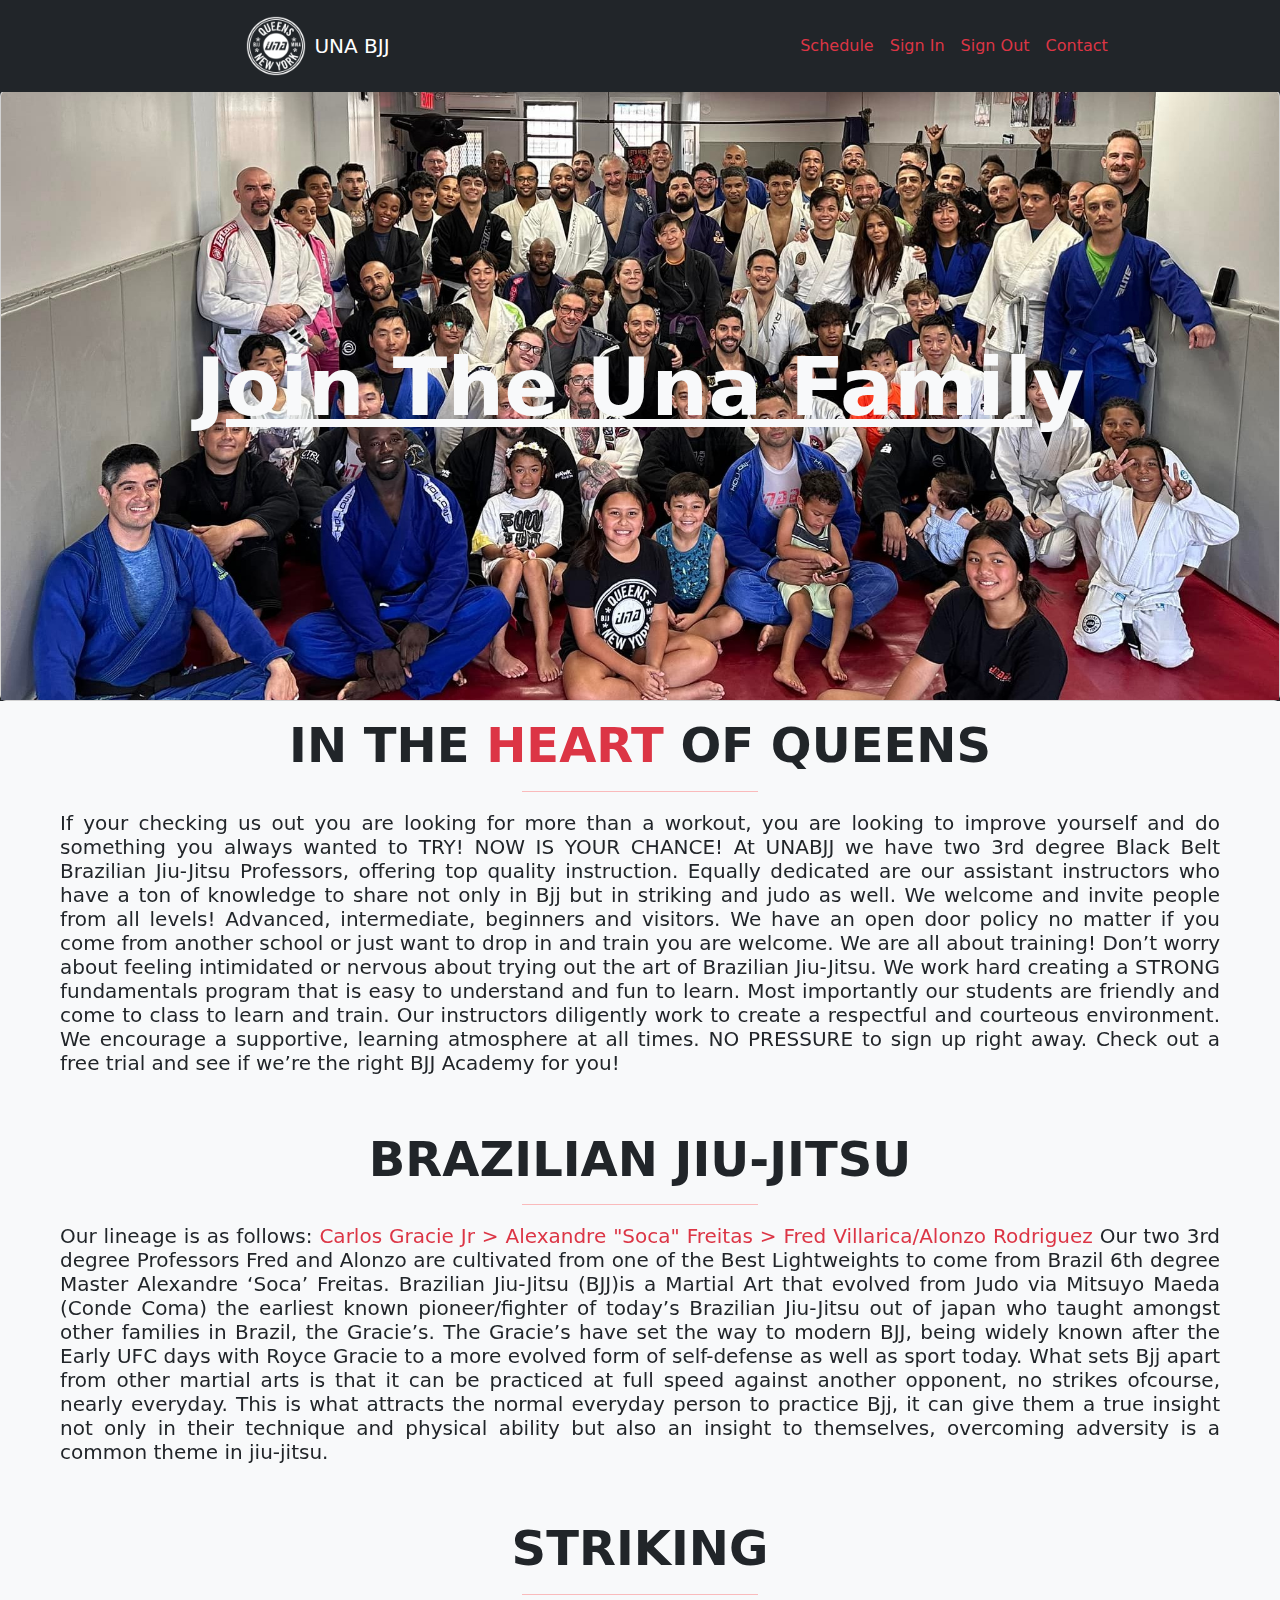
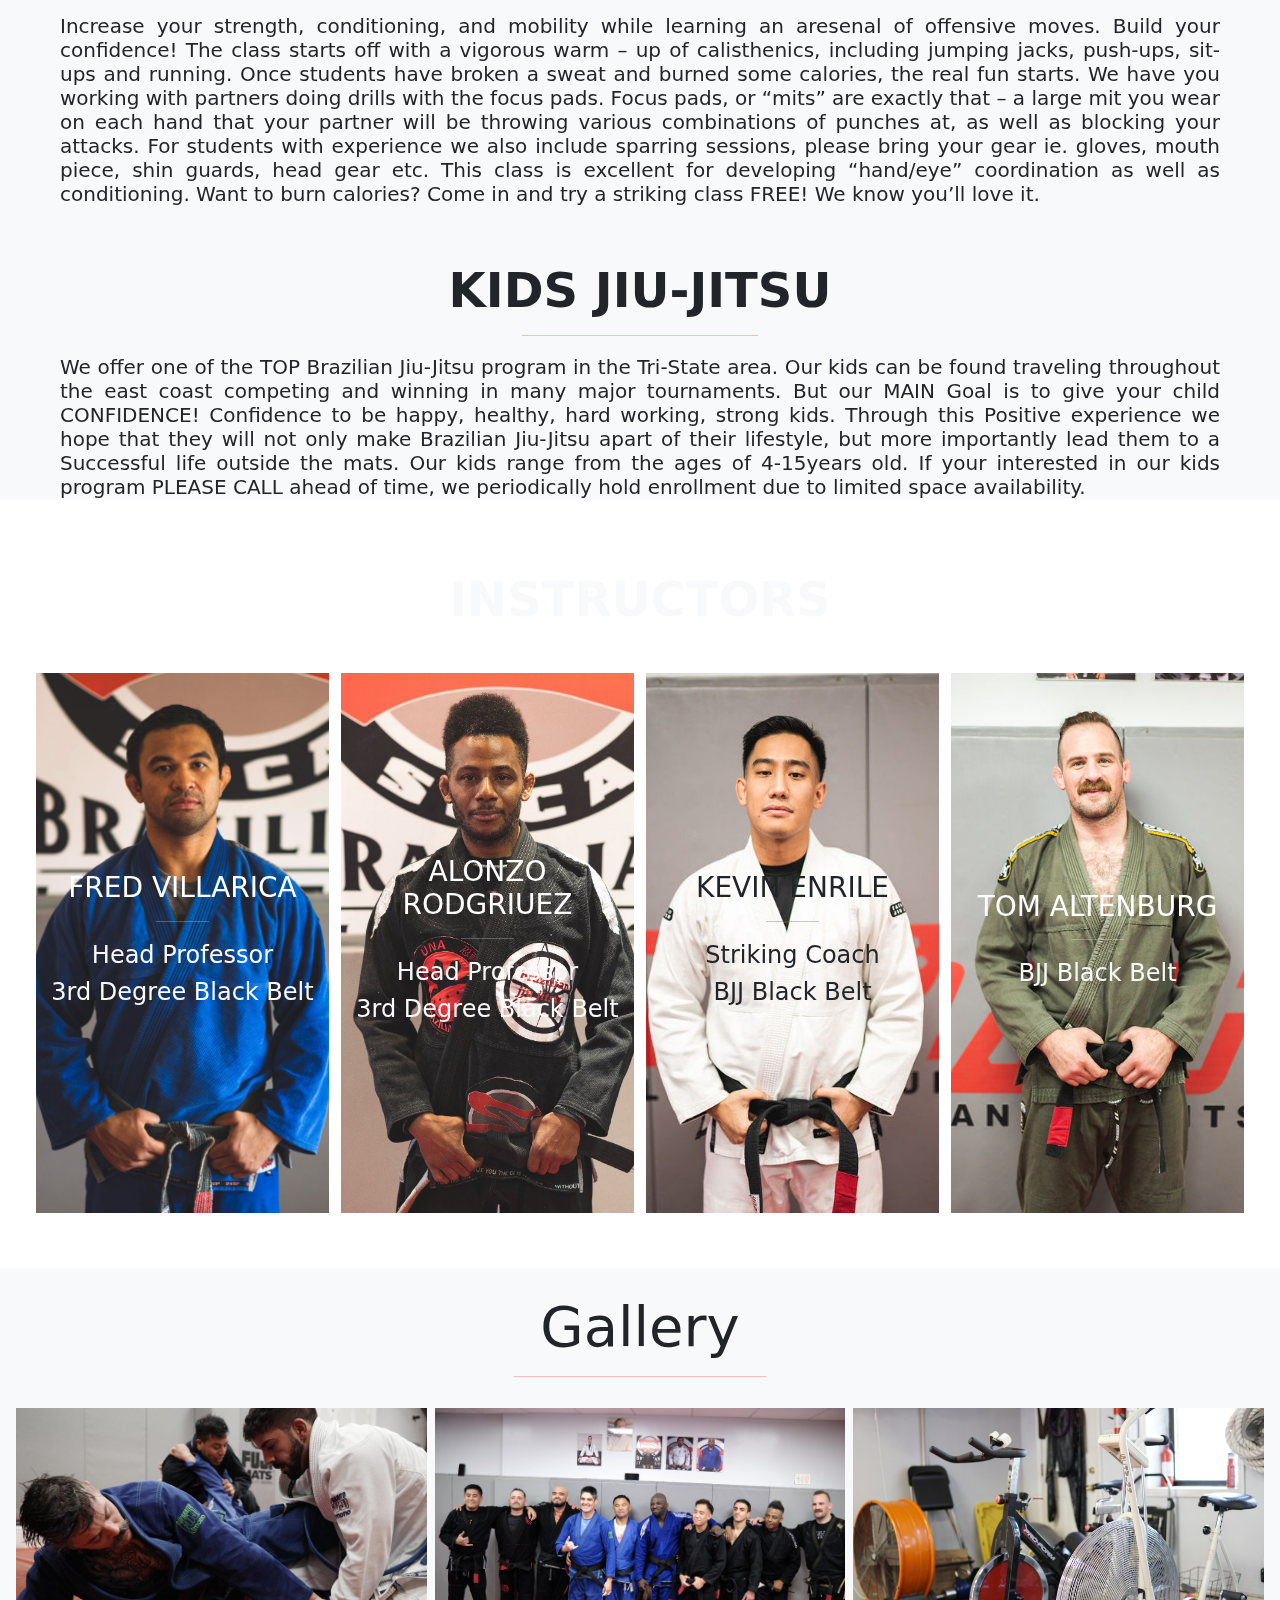
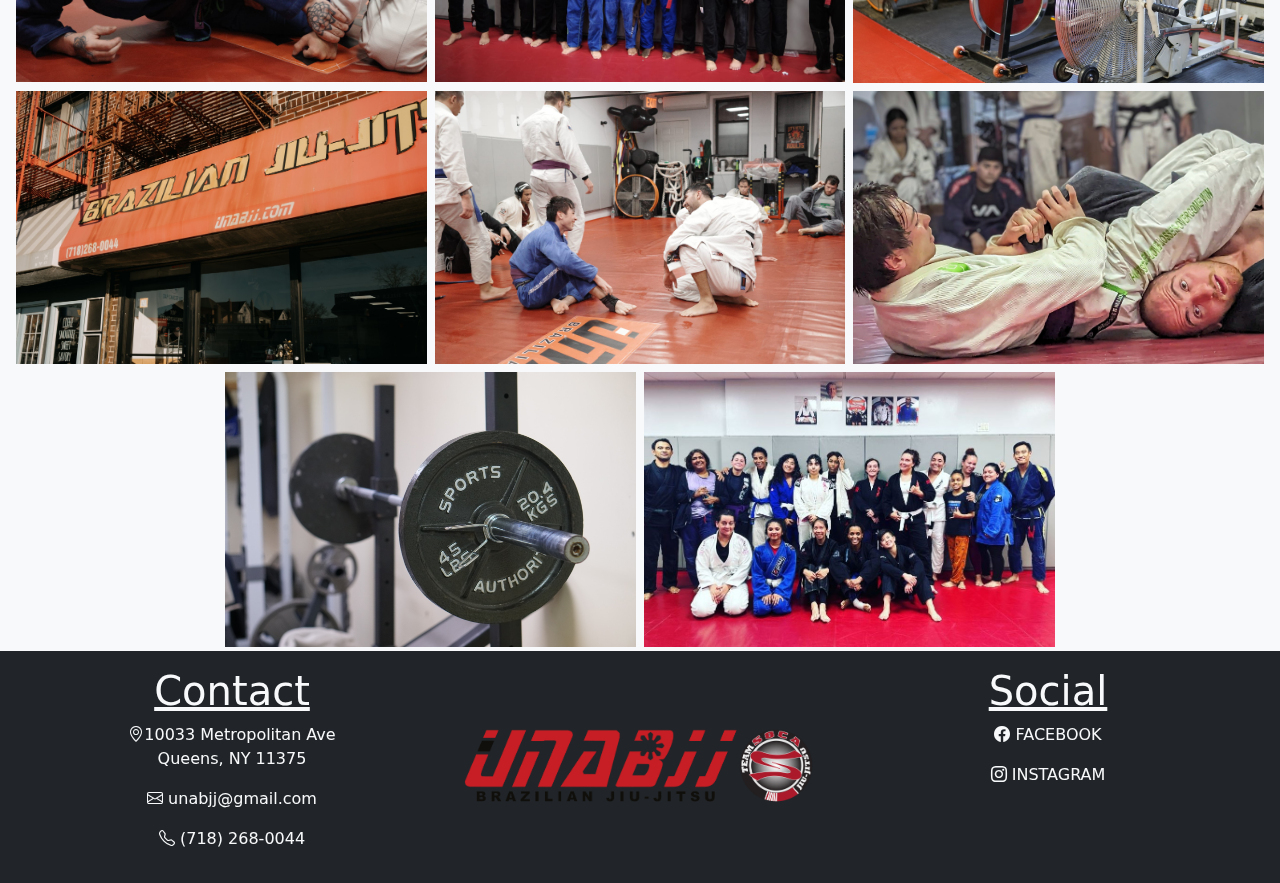
<file: index.html>
<!DOCTYPE html>
<html lang="en">
<head>
<meta charset="UTF-8">
<meta name="viewport" content="width=device-width, initial-scale=1.0">
<meta http-equiv="X-UA-Compatible" content="ie=edge">

<link rel="stylesheet" href="https://cdnjs.cloudflare.com/ajax/libs/twitter-bootstrap/5.1.0/css/bootstrap.min.css">
<link rel="stylesheet" href="https://cdnjs.cloudflare.com/ajax/libs/font-awesome/5.15.4/css/all.min.css">
<link rel="stylesheet" href="https://cdn.jsdelivr.net/npm/bootstrap-icons@1.5.0/font/bootstrap-icons.css"> <!--for icons-->
<link rel="stylesheet" href="style.css">


<script defer src="https://cdnjs.cloudflare.com/ajax/libs/popper.js/2.9.2/umd/popper.min.js"></script>
<script defer src="https://cdnjs.cloudflare.com/ajax/libs/twitter-bootstrap/5.1.0/js/bootstrap.min.js"></script>


<!-- Uncomment to show borders -->
<!-- <style>*{border: 1px solid red;}</style> -->

<title>UNA BJJ</title>
</head>
<body>

    <!-- Navbar -->
    <nav class="navbar navbar-expand-md navbar-dark bg-dark fixed-top">
        <div class="container-fluid py-2">
            <div class="col-6 d-flex justify-content-center">
                <img class = "img-fluid" src = "static/logo-overlay.png" alt="Una Logo" id = "logo">
                <header class="d-flex navbar-brand align-items-center ps-2">UNA BJJ</header>
            </div>

            <button 
                class="navbar-toggler me-5"
                type="button"
                data-bs-toggle="collapse"
                data-bs-target="#navmenu">
                <span class="navbar-toggler-icon"></span>
            </button>

            <div class="collapse navbar-collapse" id="navmenu">
                <ul class="navbar-nav justify-content-center mx-auto">
                    <li class="nav-item">
                        <a href="schedule.html" class="nav-link text-danger">Schedule</a>
                    </li>
                    <li class="nav-item">
                        <a href="signin.html" class="nav-link text-danger">Sign In</a>
                    </li>
                    <li class="nav-item">
                        <a href="signedout.html" class="nav-link text-danger">Sign Out</a>
                    </li>
                    <li class="nav-item">
                        <a href="#contact" class="nav-link text-danger">Contact</a>
                    </li>
                </ul>
            </div>
        </div>
    </nav>

    <!-- Header Image -->
    <section>
        <div class="container-fluid px-0 bg-dark headerimg">
            <div class = "card">
                <img class = "card-img-top img-fluid" src = "static/Promo.jpg" alt="background image">
                <p class = "card-img-overlay d-flex justify-content-center flex-column text-center display-1 text-light fw-bold text-decoration-underline">Join The Una Family</p>
            </div>
        </div>
    </section>

    <!-- About Section -->
    <section id="about">
        <div class="container-fluid bg-light px-3 m-0">
            <div id="wrapper" class="container-fluid">
            
                <header class="display-5 text-center fw-bold pt-3">IN THE <span class="text-danger">HEART</span> OF QUEENS</header>
                <hr class="divider container-fluid">
                <p class="square h5 fw-normal px-2">
                    If your checking us out you are looking for more than a workout, you are looking to improve yourself and do something you always wanted to TRY! NOW IS YOUR CHANCE! At UNABJJ we have two 3rd degree Black Belt Brazilian Jiu-Jitsu Professors, offering top quality instruction. Equally dedicated are our assistant instructors who have a ton of knowledge to share not only in Bjj but in striking and judo as well. We welcome and invite people from all levels! Advanced, intermediate, beginners and visitors. We have an open door policy no matter if you come from another school or just want to drop in and train you are welcome. We are all about training! Don’t worry about feeling intimidated or nervous about trying out the art of Brazilian Jiu-Jitsu. We work hard creating a STRONG fundamentals program that is easy to understand and fun to learn. Most importantly our students are friendly and come to class to learn and train. Our instructors diligently work to create a respectful and courteous environment. We encourage a supportive, learning atmosphere at all times. NO PRESSURE to sign up right away. Check out a free trial and see if we’re the right BJJ Academy for you!
                </p>

                <header class="display-5 text-center fw-bold pt-5">BRAZILIAN JIU-JITSU</header>
                <hr class="container-fluid">
                <p class="square h5 fw-normal px-2">
                    Our lineage is as follows: <span class="text-danger">Carlos Gracie Jr > Alexandre "Soca" Freitas > Fred Villarica/Alonzo Rodriguez</span> Our two 3rd degree Professors Fred and Alonzo are cultivated from one of the Best Lightweights to come from Brazil 6th degree Master Alexandre ‘Soca’ Freitas. Brazilian Jiu-Jitsu (BJJ)is a Martial Art that evolved from Judo via Mitsuyo Maeda (Conde Coma) the earliest known pioneer/fighter of today’s Brazilian Jiu-Jitsu out of japan who taught amongst other families in Brazil, the Gracie’s. The Gracie’s have set the way to modern BJJ, being widely known after the Early UFC days with Royce Gracie to a more evolved form of self-defense as well as sport today. What sets Bjj apart from other martial arts is that it can be practiced at full speed against another opponent, no strikes ofcourse, nearly everyday. This is what attracts the normal everyday person to practice Bjj, it can give them a true insight not only in their technique and physical ability but also an insight to themselves, overcoming adversity is a common theme in jiu-jitsu. 
                </p>

                <header class="display-5 text-center fw-bold pt-5">STRIKING</header>
                <hr class="container-fluid">
                <p class="square h5 fw-normal px-2">
                    Increase your strength, conditioning, and mobility while learning an aresenal of offensive moves. Build your confidence! The class starts off with a vigorous warm – up of calisthenics, including jumping jacks, push-ups, sit-ups and running. Once students have broken a sweat and burned some calories, the real fun starts. We have you working with partners doing drills with the focus pads. Focus pads, or “mits” are exactly that – a large mit you wear on each hand that your partner will be throwing various combinations of punches at, as well as blocking your attacks. For students with experience we also include sparring sessions, please bring your gear ie. gloves, mouth piece, shin guards, head gear etc. This class is excellent for developing “hand/eye” coordination as well as conditioning. Want to burn calories? Come in and try a striking class FREE! We know you’ll love it. 
                </p>
                
                <header class="display-5 text-center fw-bold pt-5">KIDS JIU-JITSU</header>
                <hr class="container-fluid">
                <p class="square h5 fw-normal px-2">
                    We offer one of the TOP Brazilian Jiu-Jitsu program in the Tri-State area. Our kids can be found traveling throughout the east coast competing and winning in many major tournaments. But our MAIN Goal is to give your child CONFIDENCE! Confidence to be happy, healthy, hard working, strong kids. Through this Positive experience we hope that they will not only make Brazilian Jiu-Jitsu apart of their lifestyle, but more importantly lead them to a Successful life outside the mats. Our kids range from the ages of 4-15years old. If your interested in our kids program PLEASE CALL ahead of time, we periodically hold enrollment due to limited space availability.
                </p>
            </div>
        </div>
    </section>

    <!-- BackGround Image-->
    <section>
        <div class="px-0">
            <div>
                <img class = "img-fluid w-100 fixed-top background1" src = "static/WallPadding.jpg" alt="background image">
                <img class = "img-fluid w-100 fixed-top background2 d-lg-none" src = "static/WallPadding.jpg" alt="background image">
                <img class = "img-fluid w-100 fixed-top background3 d-md-none" src = "static/WallPadding.jpg" alt="background image">
            </div>
        </div>
    </section>
    

    <!-- Instructors -->
    <section>
        <div class="instructors container-fluid p-5">
            <header class="display-5 text-center fw-bold pt-3 text-light">INSTRUCTORS</header>
            <hr class="container-fluid text-white">
            <div class="row" id="instructorrow">
                <div class="col-12 col-sm-5 col-lg px-0 my-2 container-fluid" id="Fred">
                    <div class = "d-flex intstructor h-100 align-items-center">
                        <div id="FredShow" class="container-fluid text-center">
                            <p class="text-white h3">FRED VILLARICA</p>
                            <hr class="container-fluid text-white">
                            <p class="text-light h4">Head Professor</p>
                            <p class="text-light h4">3rd Degree Black Belt</p>
                        </div>
                        <p id="FredHide" class="HiddenBlock">
                            Fred Began his BJJ journey under Soca where he attained the rank of Black Belt in Brazilian Jiu Jitsu at the age of 28. Fred has competed regularly in tournaments, namely: NAGA Champion, GRAPPLERSQUEST Champion, Multiple time IBJJF medalist from Purplebelt to Blackbelt, Multiple Abu Dhabi Pro Trial medalist. Fred also works as an active registered nurse
                        </p>
                    </div>
                </div>
                <div class="col-12 col-sm-5 col-lg px-0 my-2 container-fluid" id="Zo">
                    <div class = "d-flex intstructor h-100 align-items-center">
                        <div id="ZoShow" class="container-fluid text-center">
                            <p class="text-white h3">ALONZO RODGRIUEZ</p>
                            <hr class="container-fluid text-white">
                            <p class="text-light h4">Head Professor</p>
                            <p class="text-light h4">3rd Degree Black Belt</p>
                        </div>
                        <p id="ZoHide" class="HiddenBlock">
                            Alonzo trained under Master Alexandre “Soca” Freitas since 2005 and has attained the rank of Black Belt in Brazilian Jiu Jitsu. He is currently training students at UNA Brazilian Jiu Jitsu. At 145 lbs. Alonzo has relied mainly on technique in order to win tournaments and is sometimes referred to as “one of the best coaches in New York”
                        </p>
                    </div>
                </div>
                <div class="col-12 col-sm-5 col-lg px-0 my-2 container-fluid" id="Kevin">
                    <div class = "d-flex intstructor h-100 align-items-center">
                        <div id="KevinShow" class="container-fluid text-center">
                            <p class="text-dark h3">KEVIN ENRILE</p>
                            <hr class="container-fluid text-dark">
                            <p class="text-dark h4">Striking Coach</p>
                            <p class="text-dark h4">BJJ Black Belt</p>
                        </div>
                        <p id="KevinHide" class="HiddenBlock">
                            Kevin began training in Muay Thai and BJJ at the age of 14. He has been training Brazilian Jiu-Jitsu exclusively under Professor Fred and Professor Zo when they first opened their doors at end of 2011. Not a stranger to competition, he is always looking to push his limits both as a competitor and as a coach.
                        </p>
                    </div>
                </div>
                <div class="col-12 col-sm-5 col-lg px-0 my-2 container-fluid" id="Tom">
                    <div class = "d-flex intstructor h-100 align-items-center">
                        <div id="TomShow" class="container-fluid text-center">
                            <p class="text-white h3">TOM ALTENBURG</p>
                            <hr class="container-fluid text-white">
                            <p class="text-light h4">BJJ Black Belt</p>
                        </div>
                        <p id="TomHide" class="HiddenBlock">
                            Tom is an UNA BJJ Black belt who started training in 2011 and instantly fell in love with the art. He’s consistantly tried to combine fundamental concepts with new age techniques and is always trying to evolve his game. He enjoys sharing knowledge and helping fellow training partners grow as athlete’s as well as individuals.
                        </p>
                    </div>
                </div>
                
            </div>
            
        </div>       
    </section>

    <!-- Gallery -->
    <section>
        <div class="pt-4 bg-light d-flex row justify-content-center m-0">
            <div class="container-fluid">
                <p class="display-4 text-center">Gallery</p>
                <hr class="container-fluid">
            </div>
            <div class="row pt-2 galleryimages container-fluid justify-content-center">
                <div class="col-12 col-md-6 col-lg-4 p-1">
                    <img src="static/action1.jpg" alt="" class="img-fluid flex-fill">
                </div>
                <div class="col-12 col-md-6 col-lg-4 p-1">
                    <img src="static/blackbelts.jpg" alt="" class="img-fluid flex-fill">
                </div>
                <div class="col-12 col-md-6 col-lg-4 p-1">
                    <img src="static/CardioBikes.jpg" alt="" class="img-fluid">
                </div>
                <div class="col-12 col-md-6 col-lg-4 p-1">
                    <img src="static/Exterior.jpg" alt="" class="img-fluid flex-fill">
                </div>
                <div class="col-12 col-md-6 col-lg-4 p-1">
                    <img src="static/happy.jpg" alt="" class="img-fluid">
                </div>
                <div class="col-12 col-md-6 col-lg-4 p-1">
                    <img src="static/me.jpg" alt="" class="img-fluid">
                </div>
                <div class="col-12 col-md-6 col-lg-4 p-1">
                    <img src="static/Weights.jpg" alt="" class="img-fluid">
                </div>
                <div class="col-12 col-md-6 col-lg-4 p-1">
                    <img src="static/WomensClass.JPG" alt="" class="img-fluid">
                </div>   
            </div>
        </div>
    </section>
                
    <!--Footer-->
    <footer id="contact">
        <div class="container-fluid bg-dark text-light d-flex row m-0 justify-content-center">
            <div class="footer row container-fluid p-3">

                <div class="container-fluid text-center col-md-4">
                    <header class="display-6 text-decoration-underline">Contact</header>
                    <div class="pt-2 pb-3">
                        <a class="text-decoration-none text-light d-flex" href="https://maps.app.goo.gl/iaCVxEeeDA7mBHE66">
                            <div class="container-fluid p-0">
                                <p class="m-0"> <span class="bi-geo-alt"></span>10033 Metropolitan Ave</p>
                                <p class="m-0">Queens, NY 11375</p>
                            </div>
                        </a>
                    </div>
                    <p class="text-break">
                        <span class="bi-envelope"></span>
                        unabjj@gmail.com
                    </p>
                    <p>
                        <span class="bi-telephone"></span>
                        (718) 268-0044
                    </p>
                </div>

                <div class="container-fluid col-md-4 d-flex align-self-center justify-content-center m-0">
                    <img src="static/unabjj_socabjj.png" alt="" class="img-fluid w-100">
                </div>

                <div class="container-fluid text-center col-md-4">
                    <header class="display-6 text-decoration-underline">Social</header>
                    <p class="pt-2"><a href="https://www.facebook.com/UnaBjj/" class="text-decoration-none text-light"><span class="bi-facebook"></span> FACEBOOK</a></p>
                    <p><a class="text-decoration-none text-light" href="https://www.instagram.com/unabjj/"><span class="bi-instagram"></span> INSTAGRAM</a></p>
                </div>

            </div>
        </div>
    </footer>

</body>
</html>
</file>
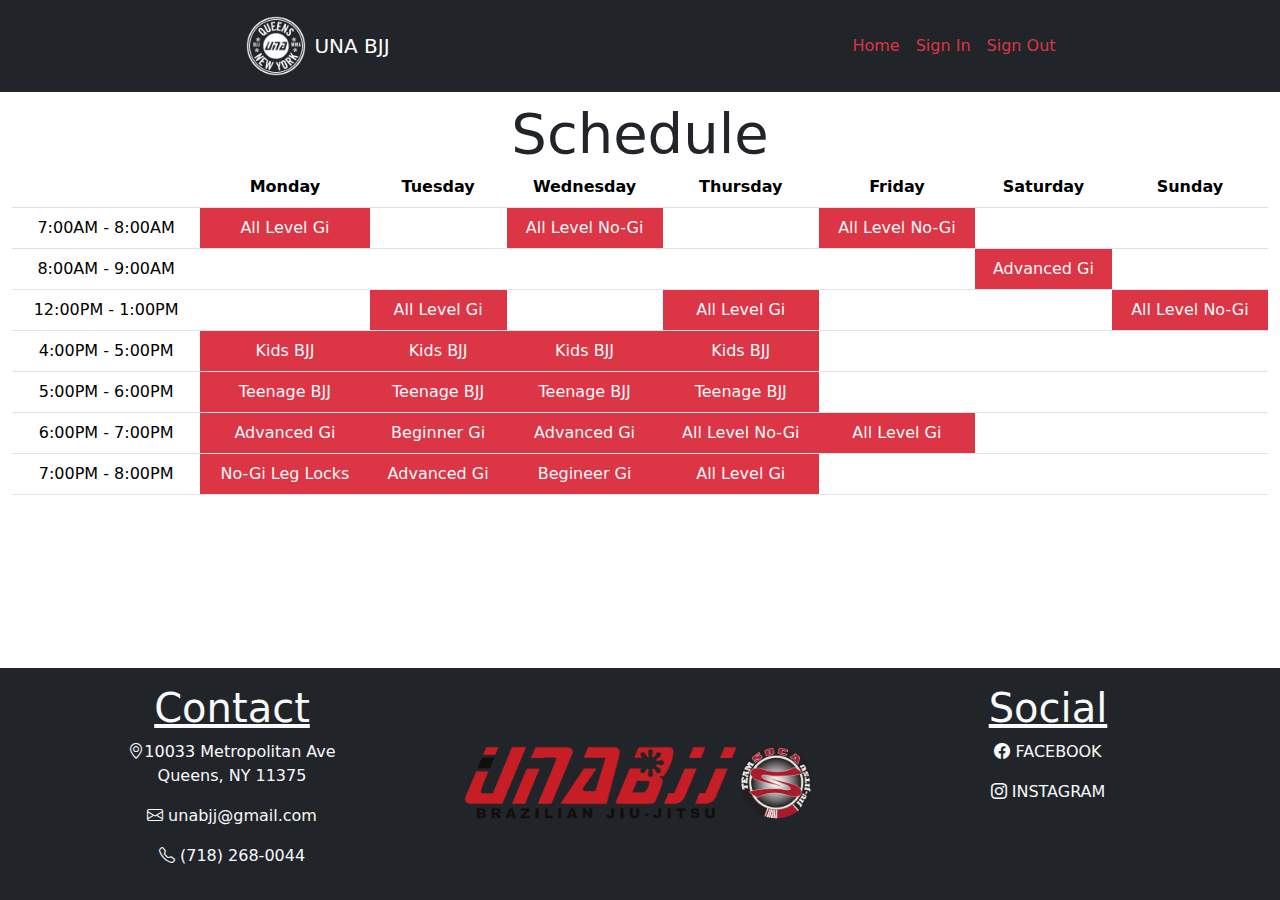
<file: schedule.html>
<!DOCTYPE html>
<html lang="en">
<head>
<meta charset="UTF-8">
<meta name="viewport" content="width=device-width, initial-scale=1.0">
<meta http-equiv="X-UA-Compatible" content="ie=edge">

<link rel="stylesheet" href="https://cdnjs.cloudflare.com/ajax/libs/twitter-bootstrap/5.1.0/css/bootstrap.min.css">
<link rel="stylesheet" href="https://cdnjs.cloudflare.com/ajax/libs/font-awesome/5.15.4/css/all.min.css">
<link rel="stylesheet" href="https://cdn.jsdelivr.net/npm/bootstrap-icons@1.5.0/font/bootstrap-icons.css"> <!--for icons-->
<link rel="stylesheet" href="style.css">


<script defer src="https://cdnjs.cloudflare.com/ajax/libs/popper.js/2.9.2/umd/popper.min.js"></script>
<script defer src="https://cdnjs.cloudflare.com/ajax/libs/twitter-bootstrap/5.1.0/js/bootstrap.min.js"></script>


<!-- Uncomment to show borders -->
<!-- <style>*{border: 1px solid red;}</style> -->

<title>Schedule</title>
</head>
<body>

    <!-- Navbar -->
    <nav class="navbar navbar-expand-md navbar-dark bg-dark fixed-top">
        <div class="container-fluid py-2">
            <div class="col-6 d-flex justify-content-center">
                <img class = "img-fluid" src = "static/logo-overlay.png" alt="Una Logo" id = "logo">
                <header class="d-flex navbar-brand align-items-center ps-2">UNA BJJ</header>
            </div>

            <button 
                class="navbar-toggler me-5"
                type="button"
                data-bs-toggle="collapse"
                data-bs-target="#navmenu">
                <span class="navbar-toggler-icon"></span>
            </button>

            <div class="collapse navbar-collapse" id="navmenu">
                <ul class="navbar-nav justify-content-center mx-auto">
                    <li class="nav-item">
                        <a href="index.html" class="nav-link text-danger">Home</a>
                    </li>
                    <li class="nav-item">
                        <a href="signin.html" class="nav-link text-danger">Sign In</a>
                    </li>
                    <li class="nav-item">
                        <a href="signedout.html" class="nav-link text-danger">Sign Out</a>
                    </li>
                    <li class="nav-item d-md-none d-block">
                        <a href="#contact" class="nav-link text-danger">Contact</a>
                    </li>
                </ul>
            </div>
        </div>
    </nav>


<!-- Schedule -->
    <section>
            <div class="container-fluid d-none d-md-block text-break schedule">
                <header class="display-4 text-center">Schedule</header>
                <table class="table">
                    <thead class="text-light bg-dark">
                        <tr>
                        <th scope="col" class="text-center"></th>
                        <th scope="col" class="text-center">Monday</th>
                        <th scope="col" class="text-center">Tuesday</th>
                        <th scope="col" class="text-center">Wednesday</th>
                        <th scope="col" class="text-center">Thursday</th>
                        <th scope="col" class="text-center">Friday</th>
                        <th scope="col" class="text-center">Saturday</th>
                        <th scope="col" class="text-center">Sunday</th>
                        </tr>
                    </thead>
                    <tbody>
                        <tr>
                            <td class="text-center">7:00AM - 8:00AM</td>
                            <td class="bg-danger text-center text-light">All Level Gi</td>
                            <td></td>
                            <td class="bg-danger text-center text-light">All Level No-Gi</td>
                            <td></td>
                            <td class="bg-danger text-center text-light">All Level No-Gi</td>
                            <td></td>
                            <td></td>
                            </tr>
                        <tr>
                        <td class="text-center">8:00AM - 9:00AM</td>
                        <td></td>
                        <td></td>
                        <td></td>
                        <td></td>
                        <td></td>
                        <td class="bg-danger text-center text-light">Advanced Gi</td>
                        <td></td>
                        </tr>
                        <tr>
                        <td class="text-center">12:00PM - 1:00PM</td>
                        <td></td>
                        <td class="bg-danger text-center text-light">All Level Gi</td>
                        <td></td>
                        <td class="bg-danger text-center text-light">All Level Gi</td>
                        <td></td>
                        <td></td>
                        <td class="bg-danger text-center text-light">All Level No-Gi</td>
                        </tr>
                        <tr>
                        <td class="text-center">4:00PM - 5:00PM</td>
                        <td class="bg-danger text-center text-light">Kids BJJ</td>
                        <td class="bg-danger text-center text-light">Kids BJJ</td>
                        <td class="bg-danger text-center text-light">Kids BJJ</td>
                        <td class="bg-danger text-center text-light">Kids BJJ</td>
                        <td></td>
                        <td></td>
                        <td></td>
                        </tr>
                        <tr>
                        <td class="text-center">5:00PM - 6:00PM</td>
                        <td class="bg-danger text-center text-light">Teenage BJJ</td>
                        <td class="bg-danger text-center text-light">Teenage BJJ</td>
                        <td class="bg-danger text-center text-light">Teenage BJJ</td>
                        <td class="bg-danger text-center text-light">Teenage BJJ</td>
                        <td></td>
                        <td></td>
                        <td></td>
                        </tr>
                        <tr>
                        <td class="text-center">6:00PM - 7:00PM</td>
                        <td class="bg-danger text-center text-light">Advanced Gi</td>
                        <td class="bg-danger text-center text-light">Beginner Gi</td>
                        <td class="bg-danger text-center text-light">Advanced Gi</td>
                        <td class="bg-danger text-center text-light">All Level No-Gi</td>
                        <td class="bg-danger text-center text-light">All Level Gi</td>
                        <td></td>
                        <td></td>
                        </tr>
                        <tr>
                        <td class="text-center">7:00PM - 8:00PM</td>
                        <td class="bg-danger text-center text-light">No-Gi Leg Locks</td>
                        <td class="bg-danger text-center text-light">Advanced Gi</td>
                        <td class="bg-danger text-center text-light">Begineer Gi</td>
                        <td class="bg-danger text-center text-light">All Level Gi</td>
                        <td></td>
                        <td></td>
                        <td></td>
                        </tr>
                    </tbody>
                </table>
            </div>

            <div class="container-fluid d-block d-md-none schedule">
                <header class="display-4 text-center">Schedule</header>
                <div class="container-fluid">
                    <div class="class=container text-center">
                        <header class="display-6 border-bottom border-top border-4">Monday</header>
                        <p class="my-0">All Level Gi</p>
                        <p class="my-0">7:00AM - 8:00AM</p>
                        <hr class="container-fluid my-0">
                        <p class="my-0">Kids BJJ</p>
                        <p class="my-0">4:00PM - 5:00PM</p>
                        <hr class="container-fluid my-0">
                        <p class="my-0">Teenage BJJ</p>
                        <p class="my-0">5:00PM - 6:00PM</p>
                        <hr class="container-fluid my-0">
                        <p class="my-0">Advanced Gi</p>
                        <p class="my-0">6:00PM - 7:00PM</p>
                        <hr class="container-fluid my-0">
                        <p class="my-0">No-Gi Leg Locks</p>
                        <p class="my-0">7:00PM - 8:00PM</p>
                    </div>
                    <div class="class=container text-center">
                        <header class="display-6 border-bottom border-top border-4">Tuesday</header>
                        <p class="my-0">All Level Gi</p>
                        <p class="my-0">12:00PM - 1:00PM</p>
                        <hr class="container-fluid my-0">
                        <p class="my-0">Kids BJJ</p>
                        <p class="my-0">4:00PM - 5:00PM</p>
                        <hr class="container-fluid my-0">
                        <p class="my-0">Teenage BJJ</p>
                        <p class="my-0">5:00PM - 6:00PM</p>
                        <hr class="container-fluid my-0">
                        <p class="my-0">Beginner Gi</p>
                        <p class="my-0">6:00PM - 7:00PM</p>
                        <hr class="container-fluid my-0">
                        <p class="my-0">Advanced Gi</p>
                        <p class="my-0">7:00PM - 8:00PM</p>
                    </div>
                    <div class="class=container text-center">
                        <header class="display-6 border-bottom border-top border-4">Wednesday</header>
                        <p class="my-0">All Level No-Gi</p>
                        <p class="my-0">7:00AM - 8:00AM</p>
                        <hr class="container-fluid my-0">
                        <p class="my-0">Kids BJJ</p>
                        <p class="my-0">4:00PM - 5:00PM</p>
                        <hr class="container-fluid my-0">
                        <p class="my-0">Teenage BJJ</p>
                        <p class="my-0">5:00PM - 6:00PM</p>
                        <hr class="container-fluid my-0">
                        <p class="my-0">Advanced Gi</p>
                        <p class="my-0">6:00PM - 7:00PM</p>
                        <hr class="container-fluid my-0">
                        <p class="my-0">Beginner Gi</p>
                        <p class="my-0">7:00PM - 8:00PM</p>
                    </div>
                    <div class="class=container text-center">
                        <header class="display-6 border-bottom border-top border-4">Thursday</header>
                        <p class="my-0">All Level Gi</p>
                        <p class="my-0">12:00PM - 1:00PM</p>
                        <hr class="container-fluid my-0">
                        <p class="my-0">Kids BJJ</p>
                        <p class="my-0">4:00PM - 5:00PM</p>
                        <hr class="container-fluid my-0">
                        <p class="my-0">Teenage BJJ</p>
                        <p class="my-0">5:00PM - 6:00PM</p>
                        <hr class="container-fluid my-0">
                        <p class="my-0">All Level No-Gi</p>
                        <p class="my-0">6:00PM - 7:00PM</p>
                        <hr class="container-fluid my-0">
                        <p class="my-0">All Level Gi</p>
                        <p class="my-0">7:00PM - 8:00PM</p>
                    </div>
                    <div class="class=container text-center">
                        <header class="display-6 border-bottom border-top border-4">Friday</header>
                        <p class="my-0">All Level No-Gi</p>
                        <p class="my-0">7:00AM - 8:00AM</p>
                        <hr class="container-fluid my-0">
                        <p class="my-0">All Level Gi</p>
                        <p class="my-0">6:00PM - 7:00PM</p>
                    </div>
                    <div class="class=container text-center">
                        <header class="display-6 border-bottom border-top border-4">Saturday</header>
                        <p class="my-0">Advanced Gi</p>
                        <p class="my-0">8:00AM - 9:00AM</p>
                    </div>
                    <div class="class=container text-center">
                        <header class="display-6 border-bottom border-top border-4">Sunday</header>
                        <p class="my-0">All Level No Gi</p>
                        <p class="my-0">12:00PM - 1:00PM</p>
                    </div>
                </div>
            </div>
        </div>
    </section>

                
    <!--Footer-->
    <footer id="contact">
        <div class="container-fluid bg-dark text-light row m-0 justify-content-center fixed-bottom d-none d-md-flex">
            <div class="footer row container-fluid p-3">
                <div class="container-fluid text-center col-md-4">
                    <header class="display-6 text-decoration-underline">Contact</header>
                    <div class="pt-2 pb-3">
                        <a class="text-decoration-none text-light d-flex" href="https://maps.app.goo.gl/iaCVxEeeDA7mBHE66">
                            <div class="container-fluid p-0">
                                <p class="m-0"> <span class="bi-geo-alt"></span>10033 Metropolitan Ave</p>
                                <p class="m-0">Queens, NY 11375</p>
                            </div>
                        </a>
                    </div>
                    <p class="text-break">
                        <span class="bi-envelope"></span>
                        unabjj@gmail.com
                    </p>
                    <p>
                        <span class="bi-telephone"></span>
                        (718) 268-0044
                    </p>
                </div>
                <div class="container-fluid col-md-4 d-flex align-self-center justify-content-center m-0">
                    <img src="static/unabjj_socabjj.png" alt="" class="img-fluid w-100">
                </div>
                <div class="container-fluid text-center col-md-4">
                    <header class="display-6 text-decoration-underline">Social</header>
                    <p class="pt-2"><a href="https://www.facebook.com/UnaBjj/" class="text-decoration-none text-light"><span class="bi-facebook"></span> FACEBOOK</a></p>
                    <p><a class="text-decoration-none text-light" href="https://www.instagram.com/unabjj/"><span class="bi-instagram"></span> INSTAGRAM</a></p>
                </div>
            </div>
        </div>
        <div class="container-fluid bg-dark text-light d-flex row m-0 justify-content-center d-md-none">
            <div class="footer row container-fluid p-3">

                <div class="container-fluid text-center col-md-4">
                    <header class="display-6 text-decoration-underline">Contact</header>
                    <div class="pt-2 pb-3">
                        <a class="text-decoration-none text-light d-flex" href="https://maps.app.goo.gl/iaCVxEeeDA7mBHE66">
                            <div class="container-fluid p-0">
                                <p class="m-0"> <span class="bi-geo-alt"></span>10033 Metropolitan Ave</p>
                                <p class="m-0">Queens, NY 11375</p>
                            </div>
                        </a>
                    </div>
                    <p class="text-break">
                        <span class="bi-envelope"></span>
                        unabjj@gmail.com
                    </p>
                    <p>
                        <span class="bi-telephone"></span>
                        (718) 268-0044
                    </p>
                </div>

                <div class="container-fluid col-md-4 d-flex align-self-center justify-content-center m-0">
                    <img src="static/unabjj_socabjj.png" alt="" class="img-fluid w-100">
                </div>

                <div class="container-fluid text-center col-md-4">
                    <header class="display-6 text-decoration-underline">Social</header>
                    <p class="pt-2"><a href="https://www.facebook.com/UnaBjj/" class="text-decoration-none text-light"><span class="bi-facebook"></span> FACEBOOK</a></p>
                    <p><a class="text-decoration-none text-light" href="https://www.instagram.com/unabjj/"><span class="bi-instagram"></span> INSTAGRAM</a></p>
                </div>
            </div>
        </div>
    </footer>
    
</body>
</html>
</file>
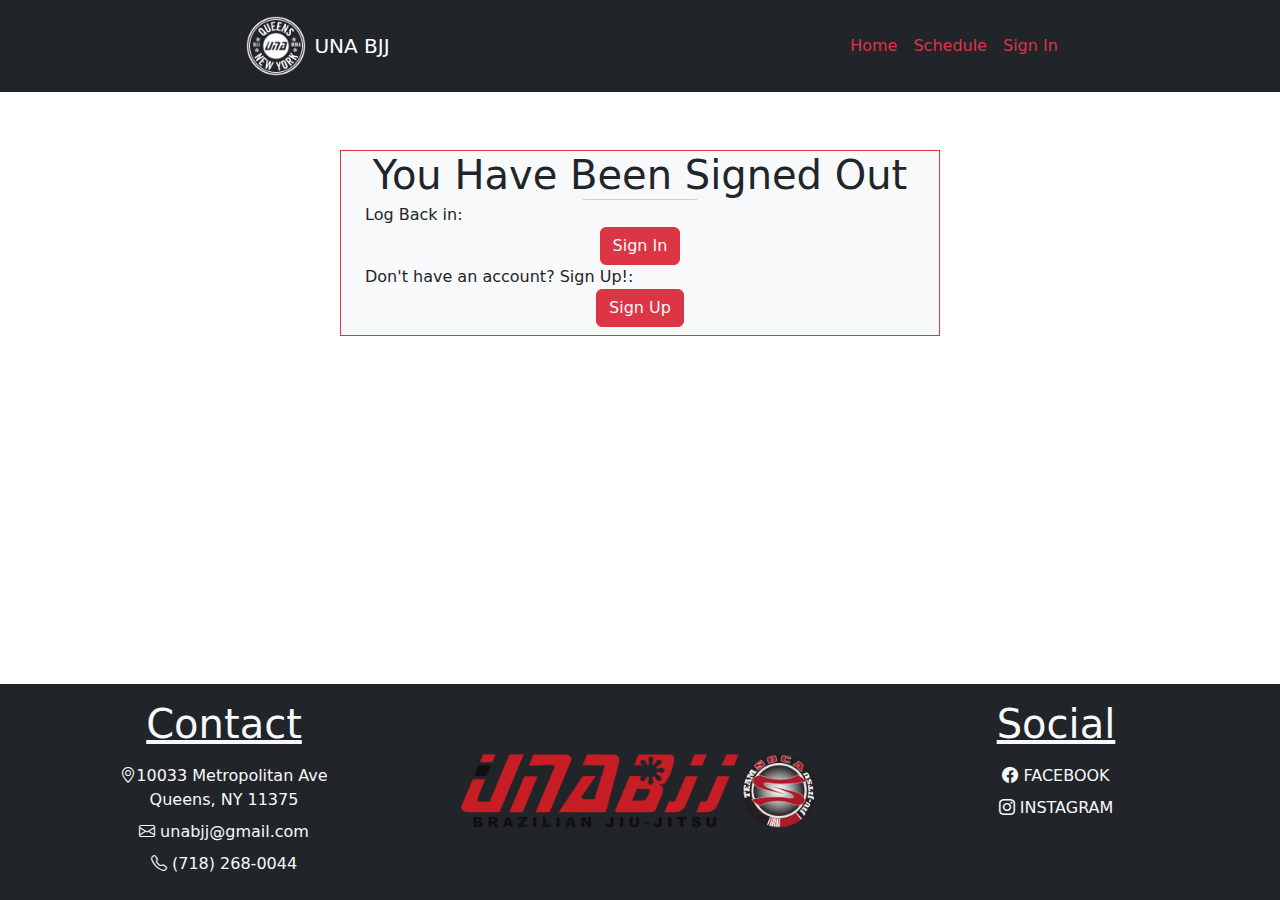
<file: signedout.html>
<!DOCTYPE html>
<html lang="en">
<head>
<meta charset="UTF-8">
<meta name="viewport" content="width=device-width, initial-scale=1.0">
<meta http-equiv="X-UA-Compatible" content="ie=edge">

<link rel="stylesheet" href="https://cdnjs.cloudflare.com/ajax/libs/twitter-bootstrap/5.1.0/css/bootstrap.min.css">
<link rel="stylesheet" href="https://cdnjs.cloudflare.com/ajax/libs/font-awesome/5.15.4/css/all.min.css">
<link rel="stylesheet" href="https://cdn.jsdelivr.net/npm/bootstrap-icons@1.5.0/font/bootstrap-icons.css"> <!--for icons-->
<link rel="stylesheet" href="style.css">


<script defer src="https://cdnjs.cloudflare.com/ajax/libs/popper.js/2.9.2/umd/popper.min.js"></script>
<script defer src="https://cdnjs.cloudflare.com/ajax/libs/twitter-bootstrap/5.1.0/js/bootstrap.min.js"></script>


<!-- Uncomment to show borders -->
<!-- <style>*{border: 1px solid red;}</style> -->

<title>Signed Out</title>
</head>
<body>

    <!-- Navbar -->
    <nav class="navbar navbar-expand-md navbar-dark bg-dark fixed-top">
        <div class="container-fluid py-2">
            <div class="col-6 d-flex justify-content-center">
                <img class = "img-fluid" src = "static/logo-overlay.png" alt="Una Logo" id = "logo">
                <header class="d-flex navbar-brand align-items-center ps-2">UNA BJJ</header>
            </div>

            <button 
                class="navbar-toggler me-5"
                type="button"
                data-bs-toggle="collapse"
                data-bs-target="#navmenu">
                <span class="navbar-toggler-icon"></span>
            </button>

            <div class="collapse navbar-collapse" id="navmenu">
                <ul class="navbar-nav justify-content-center mx-auto">
                    <li class="nav-item">
                        <a href="index.html" class="nav-link text-danger">Home</a>
                    </li>
                    <li class="nav-item">
                        <a href="schedule.html" class="nav-link text-danger">Schedule</a>
                    </li>
                    <li class="nav-item">
                        <a href="signin.html" class="nav-link text-danger">Sign In</a>
                    </li>
                    
                </ul>
            </div>
        </div>
    </nav>

    <!-- Sign Out -->
    <section class="px-2">
        <div class="d-flex bg-light container-fluid justify-content-center border border-danger signbox">

            <form class="d-flex justify-content-center w-100 row mb-2">
                <header class="text-center display-6">You Have Been Signed Out</header>
                <hr class="danger container-fluid m-0">
                <header>Log Back in:</header>
                <div class="text-center">
                        <button type="submit" class="btn btn-danger"><a href="signin.html" class="text-decoration-none text-light">Sign In</a></button>
                </div>
                <header>Don't have an account? Sign Up!:</header>
                <div class="text-center">
                    <button type="submit" class="btn btn-danger"><a href="#" class="text-decoration-none text-light">Sign Up</a></button>
                </div>
              </form>
        </div>
    </section>

                
    <!--Footer-->
    <footer id="contact">
        <div class="fixed-bottom bg-dark text-light d-flex row m-0 justify-content-center">
            <div class="footer row container-fluid p-3">

                <div class="container-fluid text-center col-md-4">
                    <header class="display-6 text-decoration-underline">Contact</header>
                    <div class="pt-2 m-0 m-md-2">
                        <a class="text-decoration-none text-light d-flex" href="https://maps.app.goo.gl/iaCVxEeeDA7mBHE66">
                            <div class="container-fluid p-0">
                                <p class="m-0"> <span class="bi-geo-alt"></span>10033 Metropolitan Ave</p>
                                <p class="m-0">Queens, NY 11375</p>
                            </div>
                        </a>
                    </div>
                    <p class="text-break m-0 m-md-2">
                        <span class="bi-envelope"></span>
                        unabjj@gmail.com
                    </p>
                    <p class="m-0 m-md-2">
                        <span class="bi-telephone"></span>
                        (718) 268-0044
                    </p>
                </div>

                <div class="container-fluid col-md-4 d-flex align-self-center justify-content-center m-0">
                    <img src="static/unabjj_socabjj.png" alt="" class="img-fluid w-100">
                </div>

                <div class="container-fluid text-center col-md-4">
                    <header class="display-6 text-decoration-underline">Social</header>
                    <p class="pt-2 m-0 m-md-2"><a href="https://www.facebook.com/UnaBjj/" class="text-decoration-none text-light"><span class="bi-facebook"></span> FACEBOOK</a></p>
                    <p class="m-0 m-md-2"><a class="text-decoration-none text-light" href="https://www.instagram.com/unabjj/"><span class="bi-instagram"></span> INSTAGRAM</a></p>
                </div>

            </div>
        </div>
    </footer>

</body>
</html>
</file>
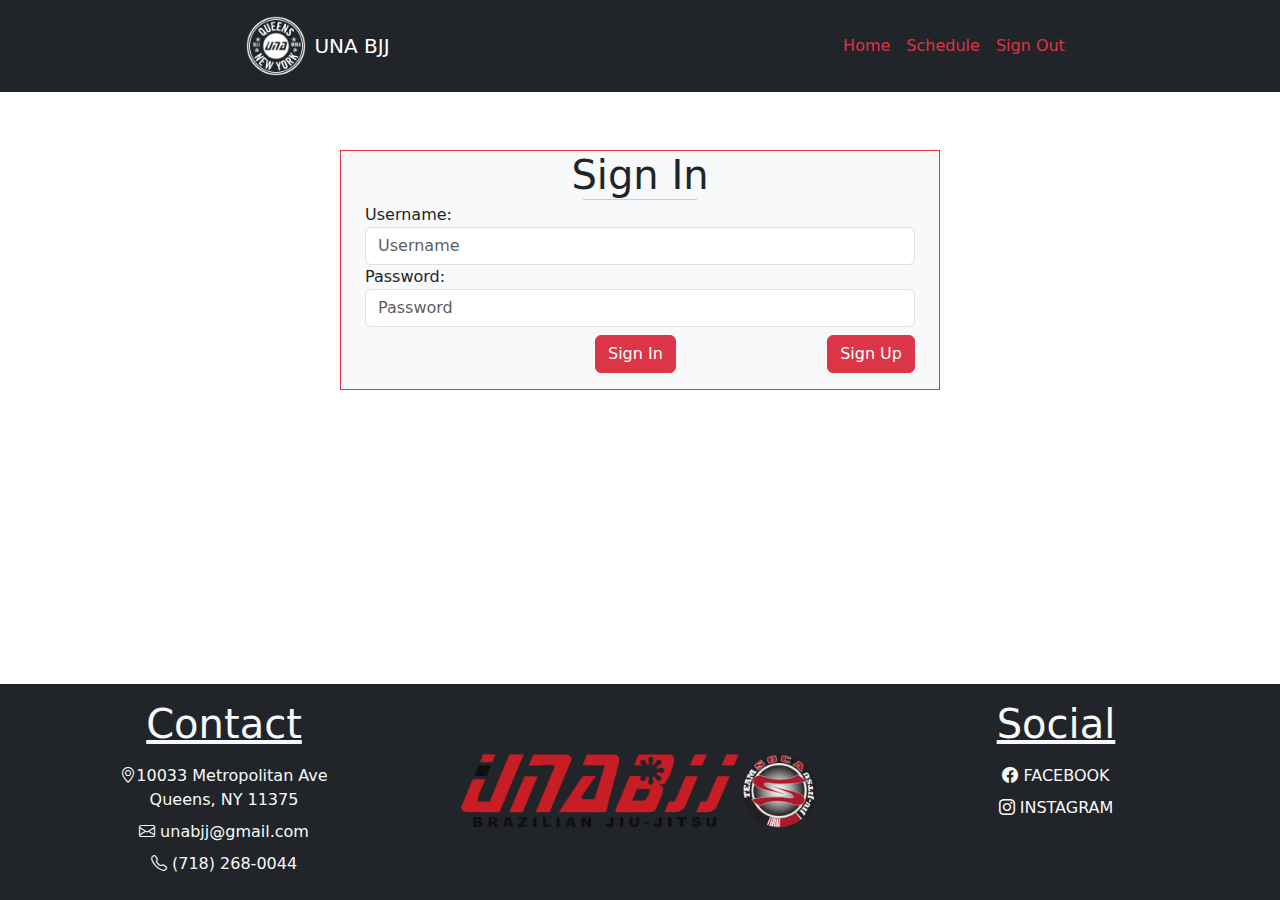
<file: signin.html>
<!DOCTYPE html>
<html lang="en">
<head>
<meta charset="UTF-8">
<meta name="viewport" content="width=device-width, initial-scale=1.0">
<meta http-equiv="X-UA-Compatible" content="ie=edge">

<link rel="stylesheet" href="https://cdnjs.cloudflare.com/ajax/libs/twitter-bootstrap/5.1.0/css/bootstrap.min.css">
<link rel="stylesheet" href="https://cdnjs.cloudflare.com/ajax/libs/font-awesome/5.15.4/css/all.min.css">
<link rel="stylesheet" href="https://cdn.jsdelivr.net/npm/bootstrap-icons@1.5.0/font/bootstrap-icons.css"> <!--for icons-->
<link rel="stylesheet" href="style.css">


<script defer src="https://cdnjs.cloudflare.com/ajax/libs/popper.js/2.9.2/umd/popper.min.js"></script>
<script defer src="https://cdnjs.cloudflare.com/ajax/libs/twitter-bootstrap/5.1.0/js/bootstrap.min.js"></script>


<!-- Uncomment to show borders -->
<!-- <style>*{border: 1px solid red;}</style> -->

<title>Sign Up</title>
</head>
<body>

    <!-- Navbar -->
    <nav class="navbar navbar-expand-md navbar-dark bg-dark fixed-top">
        <div class="container-fluid py-2">
            <div class="col-6 d-flex justify-content-center">
                <img class = "img-fluid" src = "static/logo-overlay.png" alt="Una Logo" id = "logo">
                <header class="d-flex navbar-brand align-items-center ps-2">UNA BJJ</header>
            </div>

            <button 
                class="navbar-toggler me-5"
                type="button"
                data-bs-toggle="collapse"
                data-bs-target="#navmenu">
                <span class="navbar-toggler-icon"></span>
            </button>

            <div class="collapse navbar-collapse" id="navmenu">
                <ul class="navbar-nav justify-content-center mx-auto">
                    <li class="nav-item">
                        <a href="index.html" class="nav-link text-danger">Home</a>
                    </li>
                    <li class="nav-item">
                        <a href="schedule.html" class="nav-link text-danger">Schedule</a>
                    </li>
                    <li class="nav-item">
                        <a href="signedout.html" class="nav-link text-danger">Sign Out</a>
                    </li>
                    
                </ul>
            </div>
        </div>
    </nav>

     <!-- Sign In -->
    <section class="px-2">
        <div class="d-flex bg-light container-fluid justify-content-center border border-danger signbox">

            <form class="d-flex justify-content-center w-100 row">
                <header class="text-center display-6">Sign In</header>
                <hr class="danger container-fluid m-0">
                <header>Username:</header>
                <div class="col-12">
                <input type="text" class="form-control" placeholder="Username">
                </div>
                <header>Password:</header>
                <div class="col-12">
                <input type="password" class="form-control" placeholder="Password">
                </div>
                <div class="col-7 mt-2 mb-3 text-end">
                    <button type="submit" class="btn btn-danger">Sign In</button>
                </div>
                <div class="col-5 mt-2 mb-3 text-end">
                    <button type="submit" class="btn btn-danger justify-content-end">Sign Up</button>
                </div>
              </form>
        </div>
    </section>
            
    <!--Footer-->
    <footer id="contact">
        <div class="fixed-bottom bg-dark text-light d-flex row m-0 justify-content-center">
            <div class="footer row container-fluid p-3">

                <div class="container-fluid text-center col-md-4">
                    <header class="display-6 text-decoration-underline">Contact</header>
                    <div class="pt-2 m-0 m-md-2">
                        <a class="text-decoration-none text-light d-flex" href="https://maps.app.goo.gl/iaCVxEeeDA7mBHE66">
                            <div class="container-fluid p-0">
                                <p class="m-0"> <span class="bi-geo-alt"></span>10033 Metropolitan Ave</p>
                                <p class="m-0">Queens, NY 11375</p>
                            </div>
                        </a>
                    </div>
                    <p class="text-break m-0 m-md-2">
                        <span class="bi-envelope"></span>
                        unabjj@gmail.com
                    </p>
                    <p class="m-0 m-md-2">
                        <span class="bi-telephone"></span>
                        (718) 268-0044
                    </p>
                </div>

                <div class="container-fluid col-md-4 d-flex align-self-center justify-content-center m-0">
                    <img src="static/unabjj_socabjj.png" alt="" class="img-fluid w-100">
                </div>

                <div class="container-fluid text-center col-md-4">
                    <header class="display-6 text-decoration-underline">Social</header>
                    <p class="pt-2 m-0 m-md-2"><a href="https://www.facebook.com/UnaBjj/" class="text-decoration-none text-light"><span class="bi-facebook"></span> FACEBOOK</a></p>
                    <p class="m-0 m-md-2"><a class="text-decoration-none text-light" href="https://www.instagram.com/unabjj/"><span class="bi-instagram"></span> INSTAGRAM</a></p>
                </div>

            </div>
        </div>
    </footer>

</body>
</html>
</file>
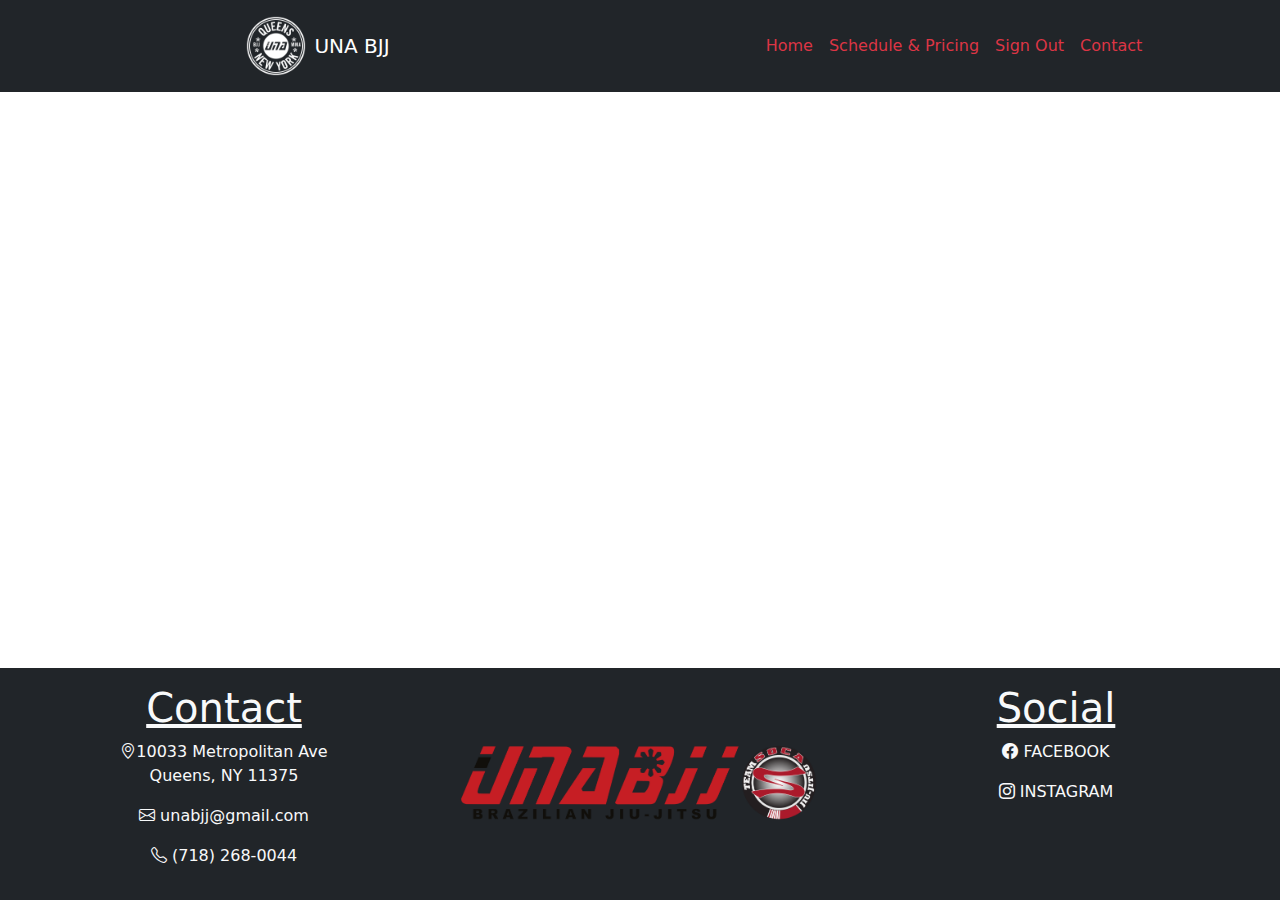
<file: signup.html>
<!DOCTYPE html>
<html lang="en">
<head>
<meta charset="UTF-8">
<meta name="viewport" content="width=device-width, initial-scale=1.0">
<meta http-equiv="X-UA-Compatible" content="ie=edge">

<link rel="stylesheet" href="https://cdnjs.cloudflare.com/ajax/libs/twitter-bootstrap/5.1.0/css/bootstrap.min.css">
<link rel="stylesheet" href="https://cdnjs.cloudflare.com/ajax/libs/font-awesome/5.15.4/css/all.min.css">
<link rel="stylesheet" href="https://cdn.jsdelivr.net/npm/bootstrap-icons@1.5.0/font/bootstrap-icons.css"> <!--for icons-->
<link rel="stylesheet" href="style.css">


<script defer src="https://cdnjs.cloudflare.com/ajax/libs/popper.js/2.9.2/umd/popper.min.js"></script>
<script defer src="https://cdnjs.cloudflare.com/ajax/libs/twitter-bootstrap/5.1.0/js/bootstrap.min.js"></script>


<!-- Uncomment to show borders -->
<!-- <style>*{border: 1px solid red;}</style> -->

<title>Sign Up</title>
</head>
<body>

    <!-- Navbar -->
    <nav class="navbar navbar-expand-md navbar-dark bg-dark fixed-top">
        <div class="container-fluid py-2">
            <div class="col-6 d-flex justify-content-center">
                <img class = "img-fluid" src = "static/logo-overlay.png" alt="Una Logo" id = "logo">
                <header class="d-flex navbar-brand align-items-center ps-2">UNA BJJ</header>
            </div>

            <button 
                class="navbar-toggler me-5"
                type="button"
                data-bs-toggle="collapse"
                data-bs-target="#navmenu">
                <span class="navbar-toggler-icon"></span>
            </button>

            <div class="collapse navbar-collapse" id="navmenu">
                <ul class="navbar-nav justify-content-center mx-auto">
                    <li class="nav-item">
                        <a href="index.html" class="nav-link text-danger">Home</a>
                    </li>
                    <li class="nav-item">
                        <a href="schedule.html" class="nav-link text-danger">Schedule & Pricing</a>
                    </li>
                    <li class="nav-item">
                        <a href="signedout.html" class="nav-link text-danger">Sign Out</a>
                    </li>
                    <li class="nav-item">
                        <a href="#contact" class="nav-link text-danger">Contact</a>
                    </li>
                </ul>
            </div>
        </div>
    </nav>

                
    <!--Footer-->
    <footer id="contact">
        <div class="fixed-bottom bg-dark text-light d-flex row m-0 justify-content-center">
            <div class="footer row container-fluid p-3">

                <div class="container-fluid text-center col-md-4">
                    <header class="display-6 text-decoration-underline">Contact</header>
                    <div class="pt-2 pb-3">
                        <a class="text-decoration-none text-light d-flex" href="https://maps.app.goo.gl/iaCVxEeeDA7mBHE66">
                            <div class="container-fluid p-0">
                                <p class="m-0"> <span class="bi-geo-alt"></span>10033 Metropolitan Ave</p>
                                <p class="m-0">Queens, NY 11375</p>
                            </div>
                        </a>
                    </div>
                    <p class="text-break">
                        <span class="bi-envelope"></span>
                        unabjj@gmail.com
                    </p>
                    <p>
                        <span class="bi-telephone"></span>
                        (718) 268-0044
                    </p>
                </div>

                <div class="container-fluid col-md-4 d-flex align-self-center justify-content-center m-0">
                    <img src="static/unabjj_socabjj.png" alt="" class="img-fluid w-100">
                </div>

                <div class="container-fluid text-center col-md-4">
                    <header class="display-6 text-decoration-underline">Social</header>
                    <p class="pt-2"><a href="https://www.facebook.com/UnaBjj/" class="text-decoration-none text-light"><span class="bi-facebook"></span> FACEBOOK</a></p>
                    <p><a class="text-decoration-none text-light" href="https://www.instagram.com/unabjj/"><span class="bi-instagram"></span> INSTAGRAM</a></p>
                </div>

            </div>
        </div>
    </footer>
</body>
</html>
</file>
<file: style.css>
#logo{
    max-inline-size: 60px;
}

.headerimg{
    margin-top: 90px;
}

#wrapper{
    max-width: 1200px;
}

hr {
    width: 20% !important;
    height: 4px !important;
    color: red;
}

.square {
    text-align: justify;
}

.background1{
    z-index: -1;
    margin-top: 80px;
}
.background2{
    z-index: -1;
    margin-top: 403px;
}
.background3{
    z-index: -1;
    margin-top: 726px;
}

.instructors{
    max-width: 1500px;
}

.HiddenBlock{
    display: none;
    background-color: rgba(0,0,0,0.45);
    height: 100%;
    margin:0%;
    color: white;
    padding: 20% 5% 20% 5%;
    text-align: justify;
    align-items: center;
}

#Fred{
    background-image: url(static/Fred.jpg);
    background-repeat: no-repeat;
    background-size: cover;
    background-position: center center;
    height: 60vh;
}
#Fred:hover #FredShow{
    display: none;
}
#Fred:hover #FredHide{
    display: flex;
}

#Zo{
    background-image: url(static/Alanzo.jpg);
    background-repeat: no-repeat;
    background-size: cover;
    background-position: center center;
    height: 60vh;
}
#Zo:hover #ZoShow{
    display: none;
}
#Zo:hover #ZoHide{
    display: flex;
}

#Kevin{
    background-image: url(static/Kevin.jpg);
    background-repeat: no-repeat;
    background-size: cover;
    background-position: center center;
    height: 60vh;
}
#Kevin:hover #KevinShow{
    display: none;
}
#Kevin:hover #KevinHide{
    display: flex;
}

#Tom{
    background-image: url(static/Tom.jpg);
    background-repeat: no-repeat;
    background-size: cover;
    background-position: center center;
    height: 60vh;
}
#Tom:hover #TomShow{
    display: none;
}
#Tom:hover #TomHide{
    display: flex;
}

#instructorrow{
    column-gap: 1%;
}

.galleryimages{
    max-width: 1500px;
}

.footer{
    max-width: 1500px;
}

.footer2{
    max-width: 1500px;
    max-height: 600px;
}

.schedule{
    max-width: 1500px;
    margin-top: 100px;
}

.signbox {
    max-width: 600px;
    margin-top: 150px;
}
</file>
